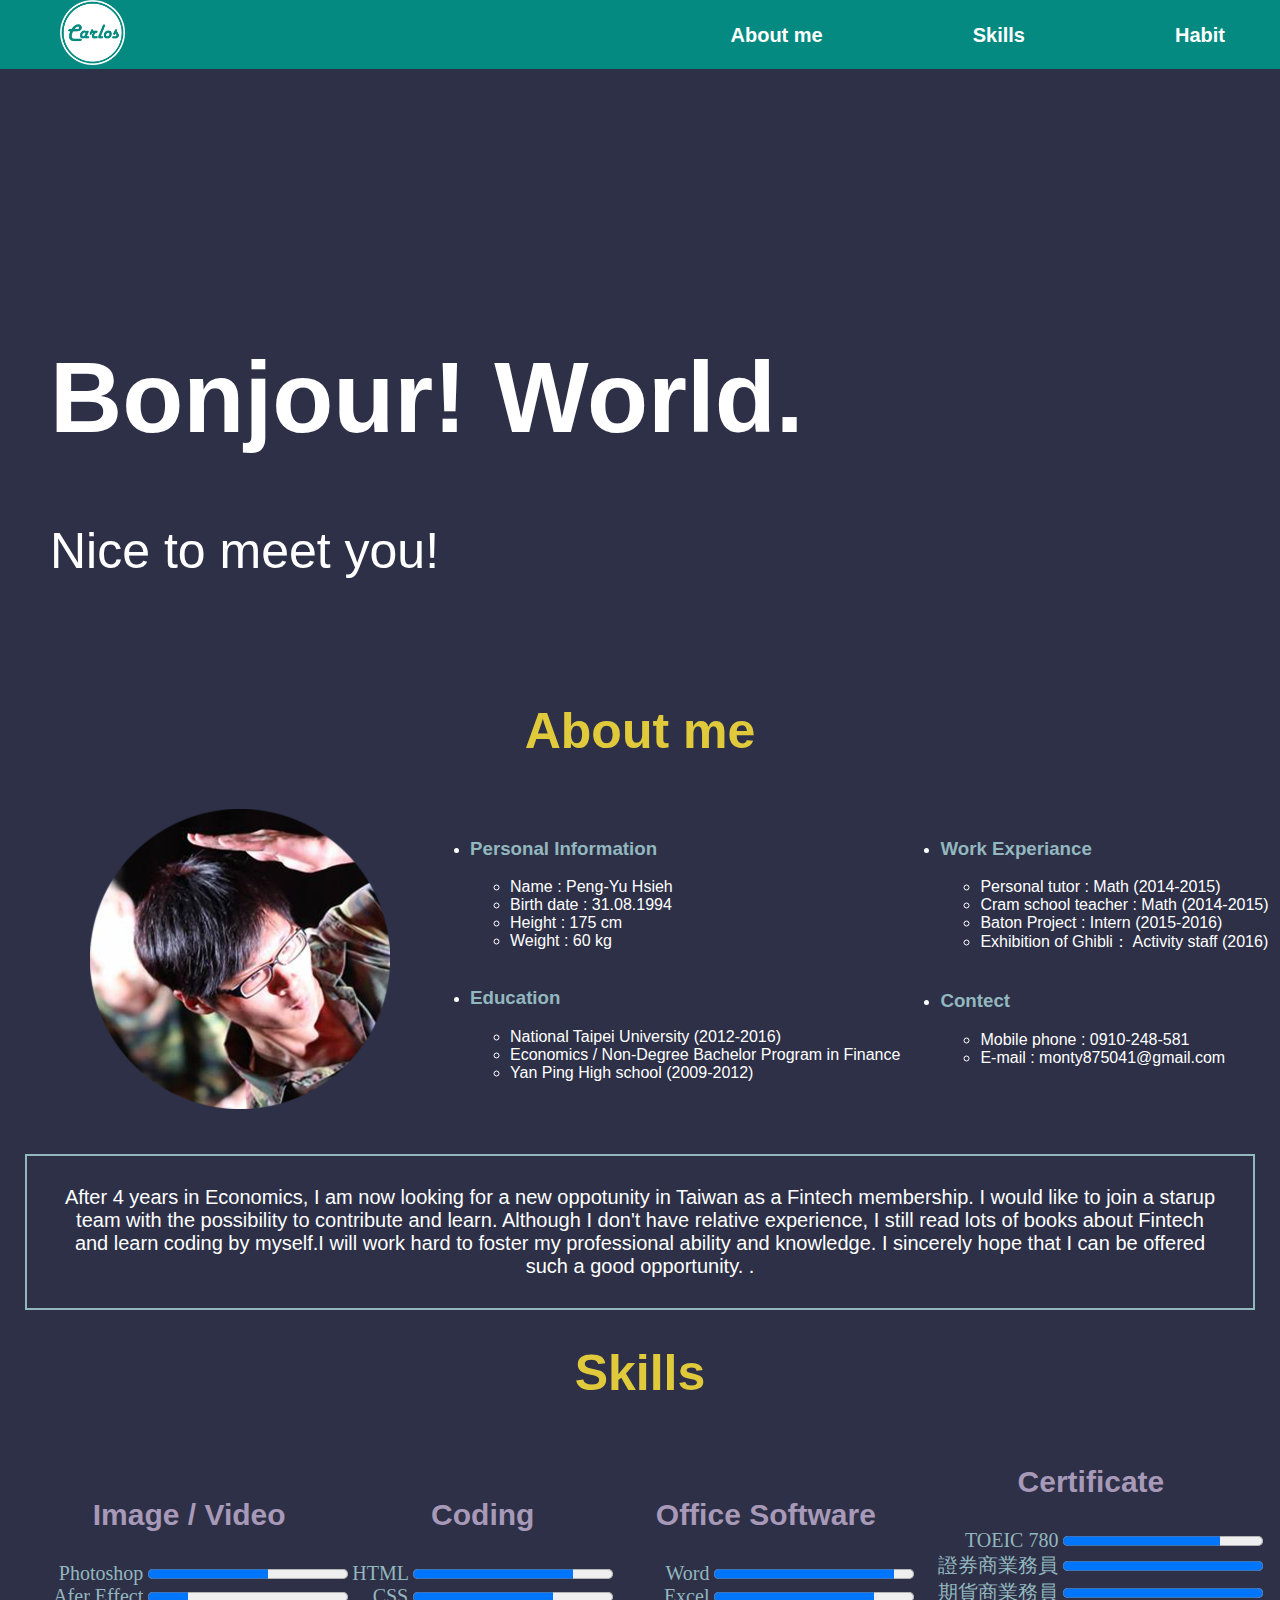
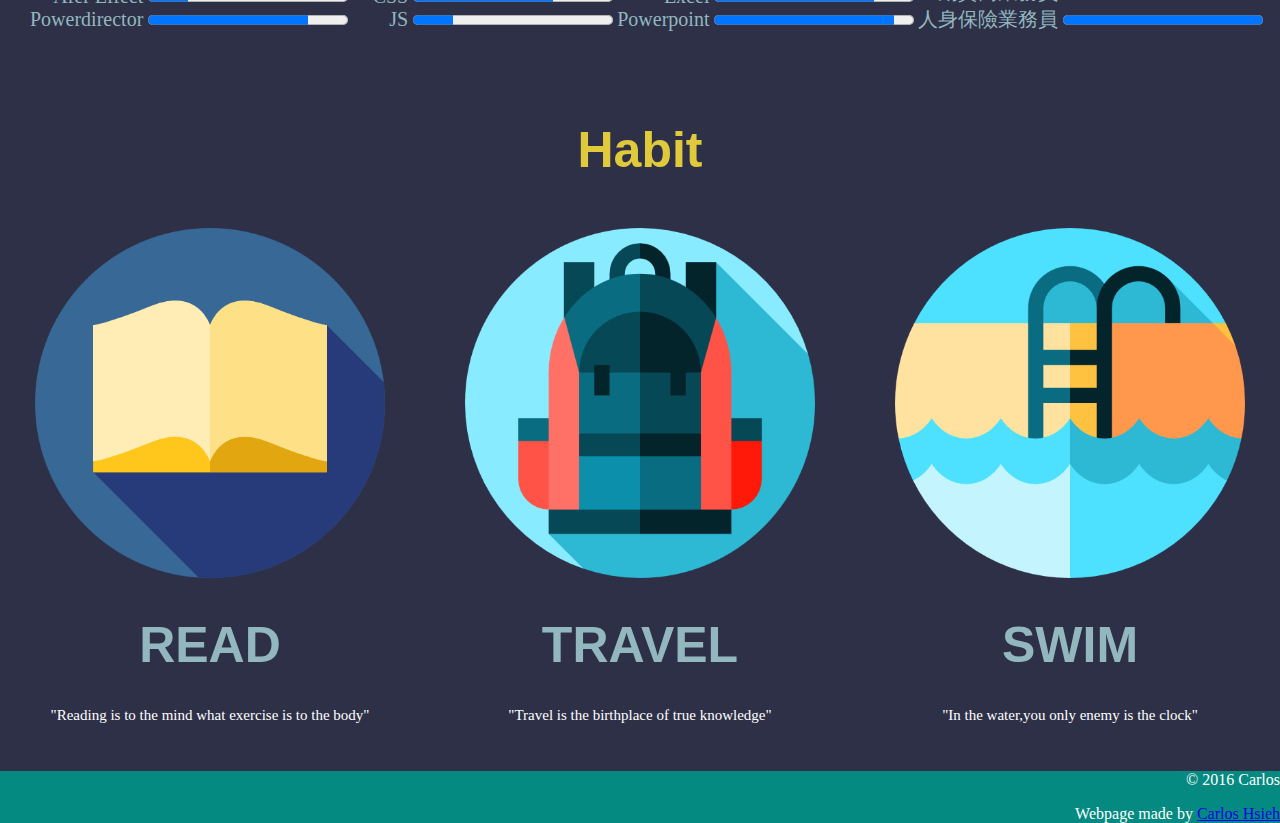
<file: Webpage/index.html>
<!DOCTYPE html>
<html lang="en">
<head>
<meta charset="UTF-8">
  <title>Bonjor! World</title>	
  <link rel="stylesheet" type="text/css" href="Stylesheet.css">
</head>

<body>  
	<div class="First">
	  <div class="Third">
	  
	  <nav>	  
	  <img id=LOGO src="Carlos.png" width="65" height="65"> 

	  <ul class="Navigation">
	    <li><a href="https://pengyuhsieh.github.io/Carlos.github.io/Webpage#About me">About me</a></li>  
	    <li><a href="https://pengyuhsieh.github.io/Carlos.github.io/Webpage#Skills">Skills</a></li>  
	    <li><a href="https://pengyuhsieh.github.io/Carlos.github.io/Webpage#Habit">Habit</a></li>
      </ul>
	  </nav>
	  </div>
	      
        <div class="Second">
	        <br>
	        <br>
	        <br>
	        <h1>Bonjour!  World.</h1>
	        <p>Nice to meet you!</p>
          </div>  
    </div>

<a name="About me"></a>
  <br>

  <h1 class="About">About me</h1>
  <div class="introduce">
    <figure> 
       <img class="myself" src="朋育.png">
    </figure>
    <ul id="Information">
<!--Personal Information-->
      <li><h3 id="title">Personal Information</h3>
        <ul>
          <li>Name : Peng-Yu Hsieh</li>
          <li>Birth date : 31.08.1994 </li>
          <li>Height : 175 cm</li>
          <li>Weight : 60 kg</li>
        </ul>
      </li>
      <br>
<!--Education-->
      <li><h3 id="title">Education</h3>
        <ul>
          <li>National Taipei University (2012-2016)</li>
          <li>Economics / Non-Degree Bachelor Program in Finance</li>
          <li>Yan Ping High school (2009-2012)</li>
        </ul>
      </li>
    </ul>  
    <ul id="Information">  
<!--Work Experiance--> 
      <li><h3 id="title">Work Experiance</h3>
        <ul>
          <li>Personal tutor : Math (2014-2015)</li>
          <li>Cram school teacher : Math (2014-2015)</li>
          <li>Baton Project : Intern (2015-2016)</li>
          <li>Exhibition of Ghibli： Activity staff (2016)</li>
        </ul>
     </li>
      <br> 
<!--contect-->
      <li><h3 id="title">Contect</h3>
        <ul>
          <li>Mobile phone : 0910-248-581</li>
          <li>E-mail : monty875041@gmail.com</li>
        </ul>
      </li>           
    </ul>
  </div>
    <p class="content">After 4 years in Economics, I am now looking for a new oppotunity in Taiwan as a Fintech membership. I would like to join a starup team with the possibility to contribute and learn. Although I don't have relative experience, I still read lots of books about Fintech and learn coding by myself.I will work hard to foster my professional ability and knowledge. I sincerely hope that I can be offered such a good opportunity. . </p>


<a name="Skills"></a>
<h1 id="Skills">Skills</h1>
  <div class="bar">
      <h3 id="barname">Image / Video </h3>
        Photoshop  <progress value="60" max="100"></progress> <br>
        Afer Effect  <progress value="20" max="100"></progress> <br>
        Powerdirector  <progress value="80" max="100"></progress> <br>
  </div>
  <div class="bar">
      <h3 id="barname">Coding</h3>
        HTML  <progress value="80" max="100"></progress> <br>
        CSS  <progress value="70" max="100"></progress> <br>
        JS  <progress value="20" max="100"></progress> <br>
  </div>
  <div class="bar">
      <h3 id="barname">Office Software</h3>
        Word  <progress value="90" max="100"></progress> <br>
        Excel  <progress value="80" max="100"></progress> <br>  
        Powerpoint  <progress value="90" max="100"></progress> <br> 
  </div>
  <div class="bar">
      <h3 id="barname">Certificate</h3>
        TOEIC 780 <progress value="780" max="990"></progress> <br>
        證券商業務員  <progress value="100" max="100"></progress> <br>
        期貨商業務員  <progress value="100" max="100"></progress> <br>  
        人身保險業務員  <progress value="100" max="100"></progress> <br> 
  </div>

<br>
<br>
<br>
<br>
<a name="Habit"></a>
  <h1 class="About">Habit</h1>
  <div class="habit">
    <figure class="entertainment">
      <img src="book.png" width="350" height="350">
      <h1 id="word">READ</h1>
      <p id="word2">"Reading is to the mind what exercise is to the body"</p> 
    </figure>
    <figure class="enterainment">
      <img src="backpack.png" width="350" height="350">
      <h1 id="word">TRAVEL</h1>
      <p id="word2">"Travel is the birthplace of true knowledge"</p> 
    </figure>
    <figure class="enterainment">
      <img src="swimming.png" width="350" height="350">
      <h1 id="word">SWIM</h1>
      <p id="word2">"In the water,you only enemy is the clock"</p>
    </figure>
  </div>
    	

<footer class="container">
  <P>&copy; 2016 Carlos</P>	
  <div>Webpage made by <a href="https://www.facebook.com/pengyu.xie">Carlos Hsieh</a> </div>
</footer>  

</body>
</html>
</file>
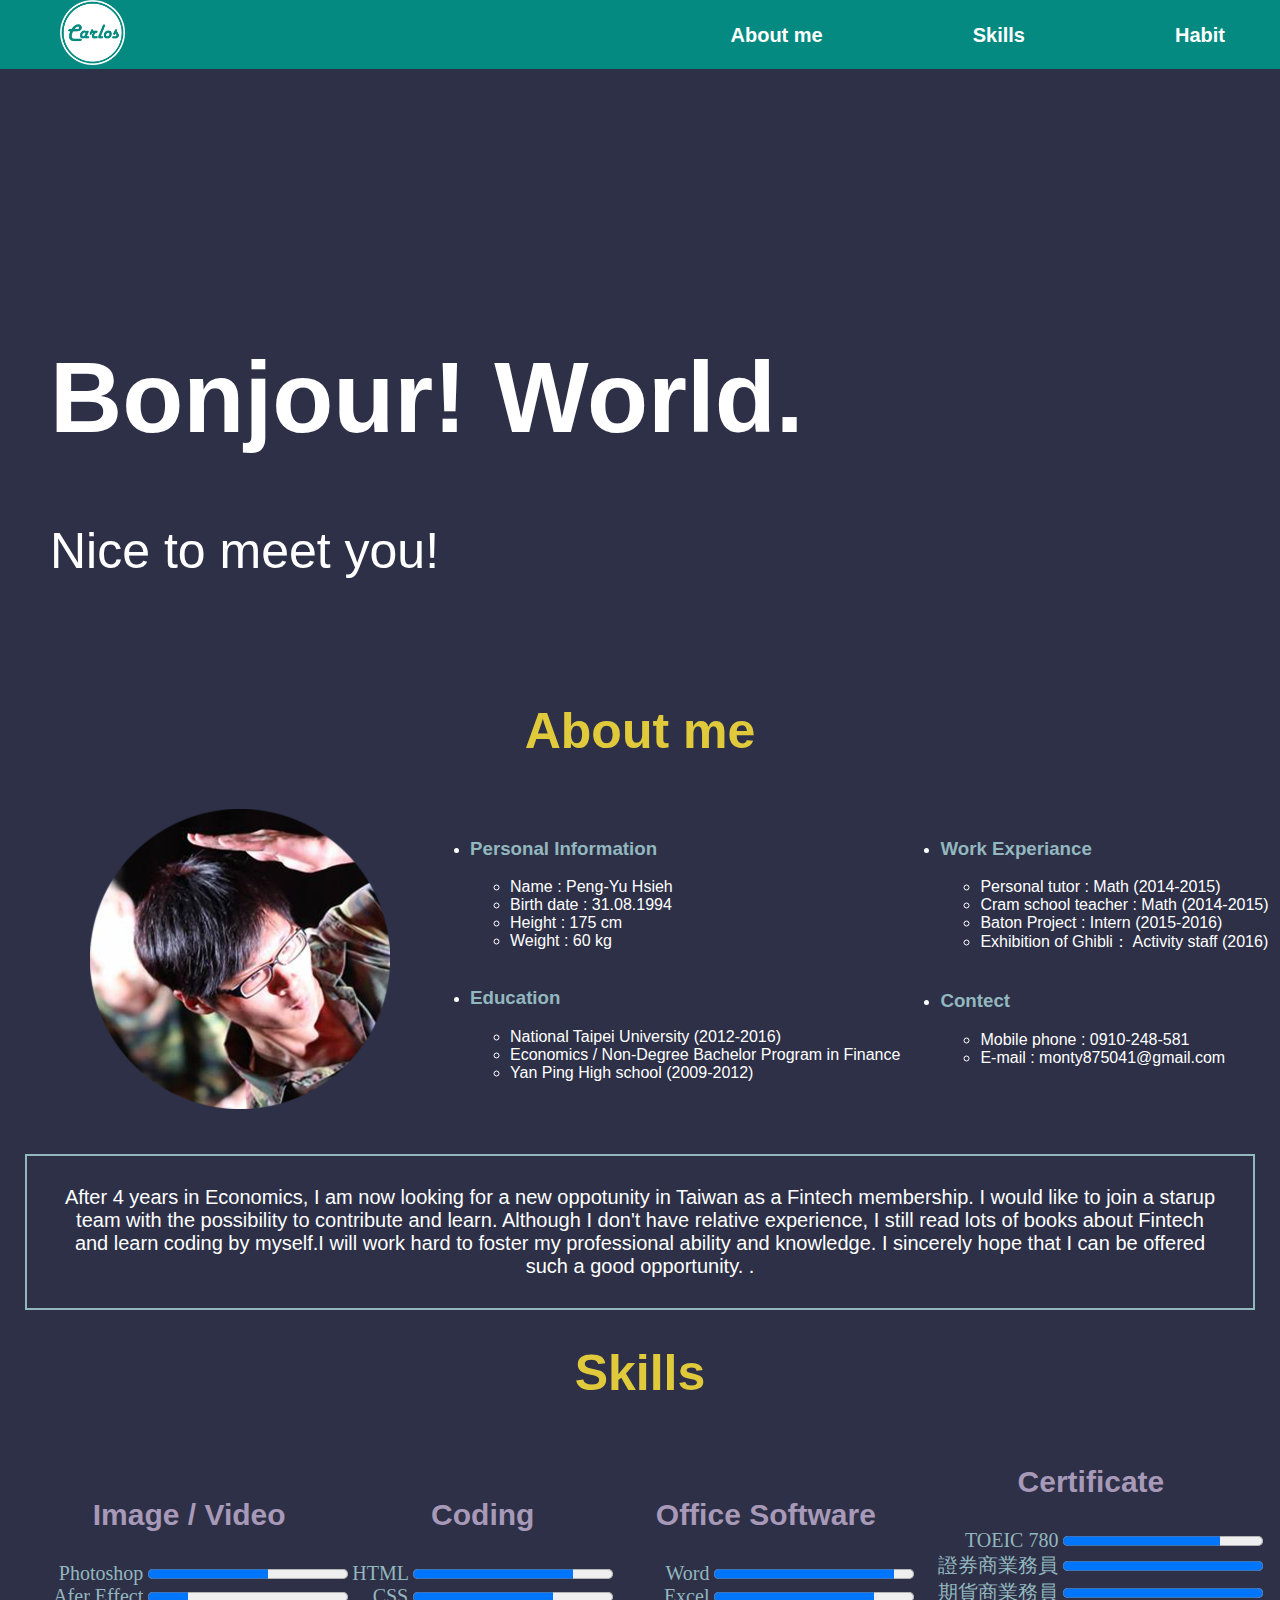
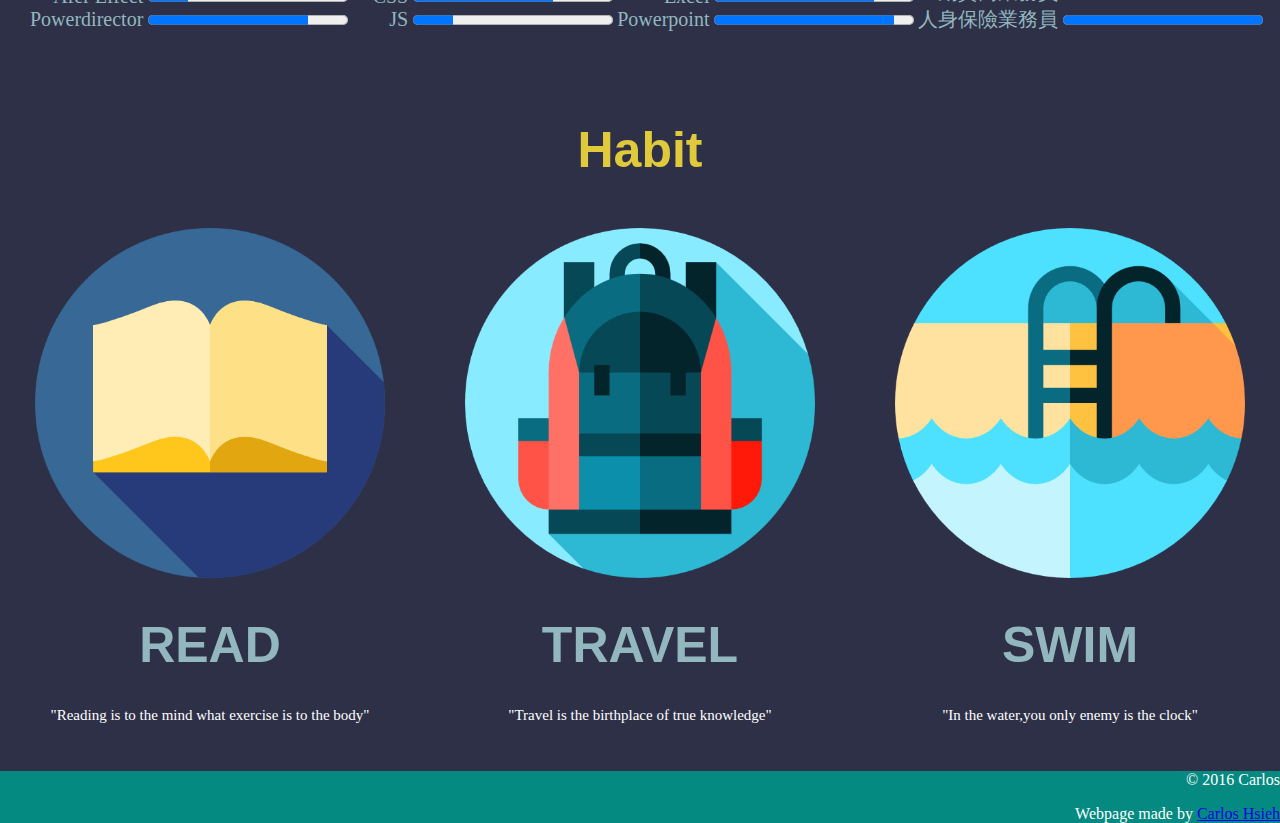
<file: index.html/Personal webpage.html>
<!DOCTYPE html>
<html lang="en">
<head>
<meta charset="UTF-8">
  <title>Bonjor! World</title>	
  <link rel="stylesheet" type="text/css" href="Stylesheet.css">
</head>

<body>  
	<div class="First">
	  <div class="Third">
	  
	  <nav>	  
	  <img id=LOGO src="Carlos.png" width="65" height="65"> 

	  <ul class="Navigation">
	    <li><a href="file:///C:/Users/user/Desktop/index.html/Personal%20webpage.html#About me">About me</a></li>  
	    <li><a href="file:///C:/Users/user/Desktop/index.html/Personal%20webpage.html#Skills">Skills</a></li>  
	    <li><a href="file:///C:/Users/user/Desktop/index.html/Personal%20webpage.html#Habit">Habit</a></li>
      </ul>
	  </nav>
	  </div>
	      
        <div class="Second">
	        <br>
	        <br>
	        <br>
	        <h1>Bonjour!  World.</h1>
	        <p>Nice to meet you!</p>
          </div>  
    </div>

<a name="About me"></a>
  <br>

  <h1 class="About">About me</h1>
  <div class="introduce">
    <figure> 
       <img class="myself" src="朋育.png">
    </figure>
    <ul id="Information">
<!--Personal Information-->
      <li><h3 id="title">Personal Information</h3>
        <ul>
          <li>Name : Peng-Yu Hsieh</li>
          <li>Birth date : 31.08.1994 </li>
          <li>Height : 175 cm</li>
          <li>Weight : 60 kg</li>
        </ul>
      </li>
      <br>
<!--Education-->
      <li><h3 id="title">Education</h3>
        <ul>
          <li>National Taipei University (2012-2016)</li>
          <li>Economics / Non-Degree Bachelor Program in Finance</li>
          <li>Yan Ping High school (2009-2012)</li>
        </ul>
      </li>
    </ul>  
    <ul id="Information">  
<!--Work Experiance--> 
      <li><h3 id="title">Work Experiance</h3>
        <ul>
          <li>Personal tutor : Math (2014-2015)</li>
          <li>Cram school teacher : Math (2014-2015)</li>
          <li>Baton Project : Intern (2015-2016)</li>
          <li>Exhibition of Ghibli： Activity staff (2016)</li>
        </ul>
     </li>
      <br> 
<!--contect-->
      <li><h3 id="title">Contect</h3>
        <ul>
          <li>Mobile phone : 0910-248-581</li>
          <li>E-mail : monty875041@gmail.com</li>
        </ul>
      </li>           
    </ul>
  </div>
    <p class="content">After 4 years in Economics, I am now looking for a new oppotunity in Taiwan as a Fintech membership. I would like to join a starup team with the possibility to contribute and learn. Although I don't have relative experience, I still read lots of books about Fintech and learn coding by myself.I will work hard to foster my professional ability and knowledge. I sincerely hope that I can be offered such a good opportunity. . </p>


<a name="Skills"></a>
<h1 id="Skills">Skills</h1>
  <div class="bar">
      <h3 id="barname">Image / Video </h3>
        Photoshop  <progress value="60" max="100"></progress> <br>
        Afer Effect  <progress value="20" max="100"></progress> <br>
        Powerdirector  <progress value="80" max="100"></progress> <br>
  </div>
  <div class="bar">
      <h3 id="barname">Coding</h3>
        HTML  <progress value="80" max="100"></progress> <br>
        CSS  <progress value="70" max="100"></progress> <br>
        JS  <progress value="20" max="100"></progress> <br>
  </div>
  <div class="bar">
      <h3 id="barname">Office Software</h3>
        Word  <progress value="90" max="100"></progress> <br>
        Excel  <progress value="80" max="100"></progress> <br>  
        Powerpoint  <progress value="90" max="100"></progress> <br> 
  </div>
  <div class="bar">
      <h3 id="barname">Certificate</h3>
        TOEIC 780 <progress value="780" max="990"></progress> <br>
        證券商業務員  <progress value="100" max="100"></progress> <br>
        期貨商業務員  <progress value="100" max="100"></progress> <br>  
        人身保險業務員  <progress value="100" max="100"></progress> <br> 
  </div>

<br>
<br>
<br>
<br>
<a name="Habit"></a>
  <h1 class="About">Habit</h1>
  <div class="habit">
    <figure class="entertainment">
      <img src="book.png" width="350" height="350">
      <h1 id="word">READ</h1>
      <p id="word2">"Reading is to the mind what exercise is to the body"</p> 
    </figure>
    <figure class="enterainment">
      <img src="backpack.png" width="350" height="350">
      <h1 id="word">TRAVEL</h1>
      <p id="word2">"Travel is the birthplace of true knowledge"</p> 
    </figure>
    <figure class="enterainment">
      <img src="swimming.png" width="350" height="350">
      <h1 id="word">SWIM</h1>
      <p id="word2">"In the water,you only enemy is the clock"</p>
    </figure>
  </div>
    	

<footer class="container">
  <P>&copy; 2016 Carlos</P>	
  <div>Webpage made by <a href="https://www.facebook.com/pengyu.xie">Carlos Hsieh</a> </div>
</footer>  

</body>
</html>
</file>
<file: Webpage/Stylesheet.css>
body{
	background-color:#2D3047;
	margin:0px;
}

.First{
	background-image:url('http://i.imgur.com/h0YIuv8.jpg');
	background-position: center 75%;
	height:650px;
}

#LOGO{
    position: relative;
    left: 60px;
}

.Navigation{
	list-style-type: none;
	height: 40px;
	padding:0;
	margin:0;
}

.Navigation li{
    float:left;
    position:relative;
    left: 70px;
    padding:0;
    line-height: 40px;
}



.Navigation li a{
	display:block;
	font-family: 'Lato', sans-serif;
	color: #FFFFFF;
	font-weight: 600;
	font-size: 20px;
	padding:5px 25px;
	text-decoration:none;
}

.Navigation li a:hover{
    color: #E0CA3C;
}

.Navigation li ul{
    opacity: 0;
    position: absolute;
    left: 0;
    width: 180px;
	list-style-type: none;
	padding: 0;
	margin:0;
}

.Navigation li:hover ul{
	opacity:1;
}

.Navigation li ul li{
	position:static;
	height: 0;
	line-height: 0;
}

.Navigation li:hover ul li{
	height:30px;
	line-height:20px;
	padding: 5px 0;
}

.Navigation li ul li a{
	font-family: 'Lato', sans-serif;
	color:#000000;
    font-size: 14px;
    font-weight: 600;
}

.Second{
    position: relative;
    left:20px;
    font-family:'Lato', sans-serif;
	font-size: 50px;
	color:#FFFFFF;	
	padding:30px;
}

.Third{
	background-color:#048A81;
}

nav li{
	display: inline;
	margin-right: 100px	
}

nav ul{
	display:inline;
	float: right;
}

nav a {
  font-family:'Lato', sans-serif;	
  height: 30px;
  line-height: 60px;
  color: #204156;
  text-decoration: none;
}


.introduce{
	display: flex;
	position: relative;
	left:50px;
}

#Information{
	position: relative;
	right: 0px;
	top: 10px;
	color: #FFFFFF;
	font-family:'Lato', sans-serif;
}

#title{
	color: #93B7BE;
}

.About{
	font-size: 50px;
	color:#E0CA3C;
	font-family: 'Lato', sans-serif;
	text-align: center;
}

.content{
	font-size: 20px;
	font-family: 'Lato', sans-serif;
	border: 2px solid #93B7BE;
	margin:25px; 
    text-align: center;
    padding: 30px;
    color:#FFFFFF;
}

#Skills{
	font-size: 50px;
	color:#E0CA3C;
	font-family: 'Lato', sans-serif;
	text-align: center;
}

.bar{
    color: #93B7BE;
    font-family: '微軟正黑體';
	font-size: 20px;
	display: inline-block;
    text-align:right;
    position: relative;
    left:30px;
}

#barname{
	color:#A799B7;
	font-family: 'Lato', sans-serif;
	font-size: 30px;
	text-align:center;
}

.habit{
	display: flex;
	justify-content: center;
}

#word{
	font-size: 50px;
	color: #93B7BE;
    text-align:center; 
    font-family: 'Lato', sans-serif;
}

#word2{
	font-size: 15px;
	color:#FFFFFF;
    text-align:center;
}

.container{
    background-color:#048A81;
    color: #FFFFFF;
    text-align:right;
    margin-bottom: 0px
}
</file>
<file: index.html/Stylesheet.css>
body{
	background-color:#2D3047;
	margin:0px;
}

.First{
	background-image:url('http://i.imgur.com/h0YIuv8.jpg');
	background-position: center 75%;
	height:650px;
}

#LOGO{
    position: relative;
    left: 60px;
}

.Navigation{
	list-style-type: none;
	height: 40px;
	padding:0;
	margin:0;
}

.Navigation li{
    float:left;
    position:relative;
    left: 70px;
    padding:0;
    line-height: 40px;
}



.Navigation li a{
	display:block;
	font-family: 'Lato', sans-serif;
	color: #FFFFFF;
	font-weight: 600;
	font-size: 20px;
	padding:5px 25px;
	text-decoration:none;
}

.Navigation li a:hover{
    color: #E0CA3C;
}

.Navigation li ul{
    opacity: 0;
    position: absolute;
    left: 0;
    width: 180px;
	list-style-type: none;
	padding: 0;
	margin:0;
}

.Navigation li:hover ul{
	opacity:1;
}

.Navigation li ul li{
	position:static;
	height: 0;
	line-height: 0;
}

.Navigation li:hover ul li{
	height:30px;
	line-height:20px;
	padding: 5px 0;
}

.Navigation li ul li a{
	font-family: 'Lato', sans-serif;
	color:#000000;
    font-size: 14px;
    font-weight: 600;
}

.Second{
    position: relative;
    left:20px;
    font-family:'Lato', sans-serif;
	font-size: 50px;
	color:#FFFFFF;	
	padding:30px;
}

.Third{
	background-color:#048A81;
}

nav li{
	display: inline;
	margin-right: 100px	
}

nav ul{
	display:inline;
	float: right;
}

nav a {
  font-family:'Lato', sans-serif;	
  height: 30px;
  line-height: 60px;
  color: #204156;
  text-decoration: none;
}


.introduce{
	display: flex;
	position: relative;
	left:50px;
}

#Information{
	position: relative;
	right: 0px;
	top: 10px;
	color: #FFFFFF;
	font-family:'Lato', sans-serif;
}

#title{
	color: #93B7BE;
}

.About{
	font-size: 50px;
	color:#E0CA3C;
	font-family: 'Lato', sans-serif;
	text-align: center;
}

.content{
	font-size: 20px;
	font-family: 'Lato', sans-serif;
	border: 2px solid #93B7BE;
	margin:25px; 
    text-align: center;
    padding: 30px;
    color:#FFFFFF;
}

#Skills{
	font-size: 50px;
	color:#E0CA3C;
	font-family: 'Lato', sans-serif;
	text-align: center;
}

.bar{
    color: #93B7BE;
    font-family: '微軟正黑體';
	font-size: 20px;
	display: inline-block;
    text-align:right;
    position: relative;
    left:30px;
}

#barname{
	color:#A799B7;
	font-family: 'Lato', sans-serif;
	font-size: 30px;
	text-align:center;
}

.habit{
	display: flex;
	justify-content: center;
}

#word{
	font-size: 50px;
	color: #93B7BE;
    text-align:center; 
    font-family: 'Lato', sans-serif;
}

#word2{
	font-size: 15px;
	color:#FFFFFF;
    text-align:center;
}

.container{
    background-color:#048A81;
    color: #FFFFFF;
    text-align:right;
    margin-bottom: 0px
}
</file>
